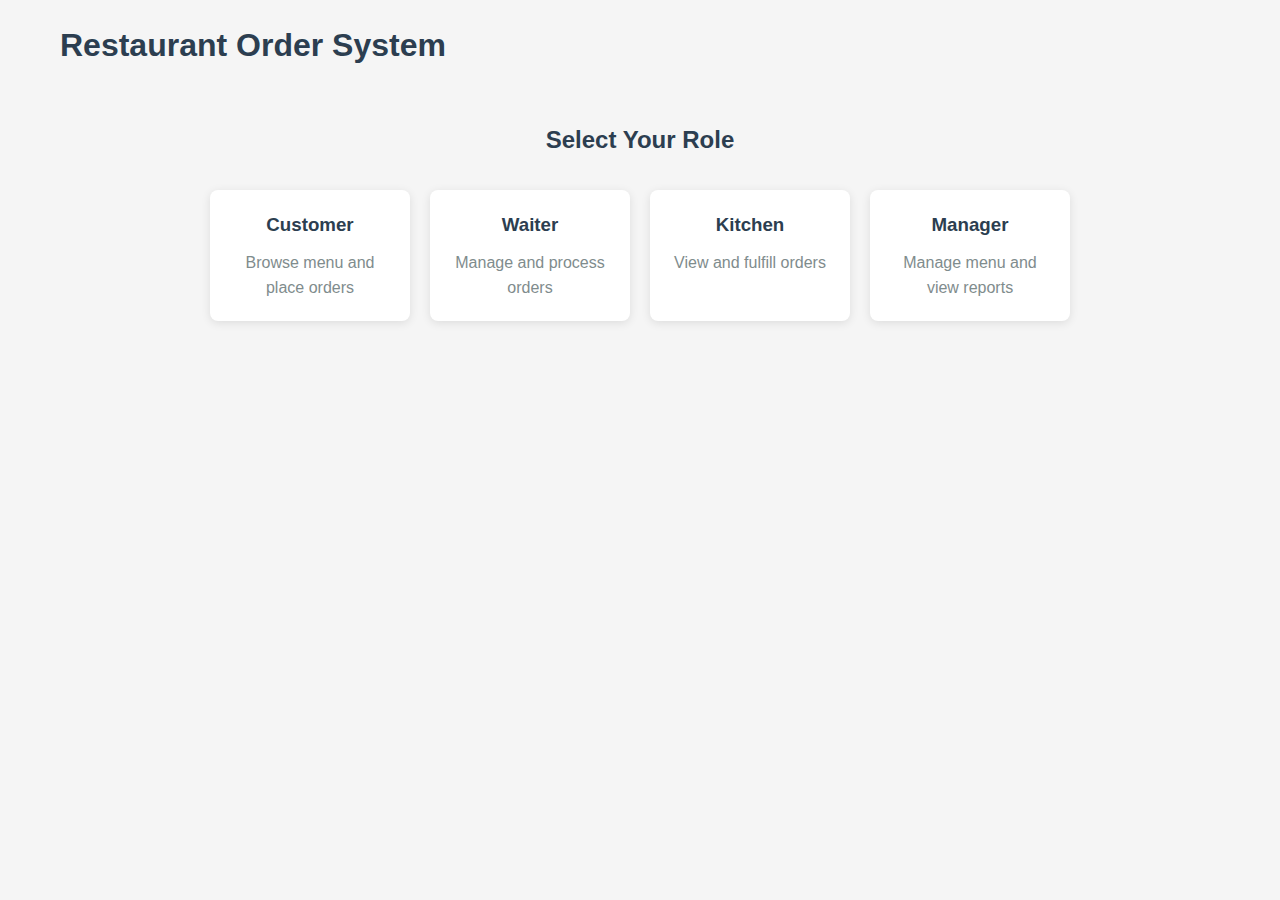
<file: templates/index.html>
<!DOCTYPE html>
<html lang="en">
<head>
    <meta charset="UTF-8">
    <meta name="viewport" content="width=device-width, initial-scale=1.0">
    <title>Restaurant Order System</title>
    <link rel="stylesheet" href="/static/css/main.css">
</head>
<body>
    <div class="container">
        <h1>Restaurant Order System</h1>
        <div class="role-selection">
            <h2>Select Your Role</h2>
            <div class="roles">
                <a href="/customer" class="role-card">
                    <h3>Customer</h3>
                    <p>Browse menu and place orders</p>
                </a>
                <a href="/waiter" class="role-card">
                    <h3>Waiter</h3>
                    <p>Manage and process orders</p>
                </a>
                <a href="/kitchen" class="role-card">
                    <h3>Kitchen</h3>
                    <p>View and fulfill orders</p>
                </a>
                <a href="/manager" class="role-card">
                    <h3>Manager</h3>
                    <p>Manage menu and view reports</p>
                </a>
            </div>
        </div>
    </div>
</body>
</html>
</file>
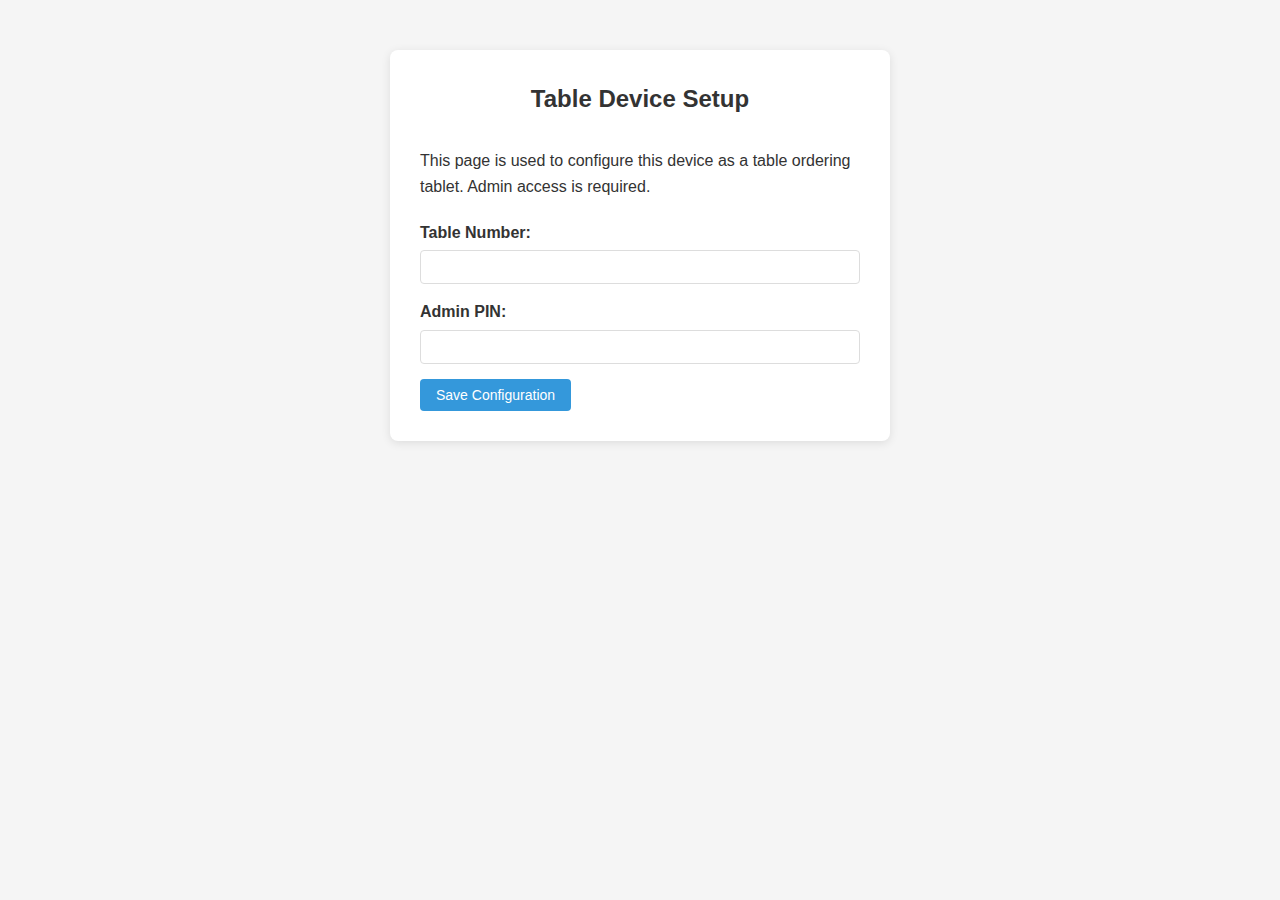
<file: templates/setup.html>
<!DOCTYPE html>
<html lang="en">
<head>
    <meta charset="UTF-8">
    <meta name="viewport" content="width=device-width, initial-scale=1.0">
    <title>Table Device Setup</title>
    <link rel="stylesheet" href="/static/css/main.css">
    <style>
        .setup-container {
            max-width: 500px;
            margin: 50px auto;
            padding: 30px;
            background-color: white;
            border-radius: 8px;
            box-shadow: 0 2px 10px rgba(0, 0, 0, 0.1);
        }
        
        .logo {
            text-align: center;
            margin-bottom: 30px;
            font-size: 24px;
            font-weight: bold;
        }
        
        .setup-form {
            margin-top: 20px;
        }
        
        .success-message {
            display: none;
            margin-top: 20px;
            padding: 15px;
            background-color: #d4edda;
            color: #155724;
            border-radius: 4px;
        }
    </style>
</head>
<body>
    <div class="setup-container">
        <div class="logo">Table Device Setup</div>
        
        <p>This page is used to configure this device as a table ordering tablet. Admin access is required.</p>
        
        <div class="setup-form">
            <div class="form-group">
                <label for="setup-table-number">Table Number:</label>
                <input type="number" id="setup-table-number" min="1" required>
            </div>
            
            <div class="form-group">
                <label for="setup-admin-pin">Admin PIN:</label>
                <input type="password" id="setup-admin-pin" required>
            </div>
            
            <button id="save-setup" class="primary-button">Save Configuration</button>
        </div>
        
        <div id="success-message" class="success-message">
            <p>Configuration saved successfully! This device is now assigned to <span id="configured-table"></span>.</p>
            <p>You will be redirected to the ordering interface in <span id="countdown">5</span> seconds...</p>
        </div>
    </div>
    
    <script>
        document.getElementById('save-setup').addEventListener('click', function() {
            const tableNumber = document.getElementById('setup-table-number').value;
            const adminPin = document.getElementById('setup-admin-pin').value;
            
            if (!tableNumber) {
                alert('Please enter a table number');
                return;
            }
            
            if (adminPin !== '0000') { // Replace with your actual admin PIN
                alert('Invalid admin PIN');
                return;
            }
            
            // Save to localStorage
            localStorage.setItem('tableNumber', tableNumber);
            
            // Show success message
            const successMessage = document.getElementById('success-message');
            document.getElementById('configured-table').textContent = `Table #${tableNumber}`;
            successMessage.style.display = 'block';
            
            // Countdown and redirect
            let countdown = 5;
            const countdownElement = document.getElementById('countdown');
            
            const timer = setInterval(function() {
                countdown--;
                countdownElement.textContent = countdown;
                
                if (countdown <= 0) {
                    clearInterval(timer);
                    window.location.href = '/customer';
                }
            }, 1000);
        });
    </script>
</body>
</html>
</file>
<file: static/css/main.css>
/* Main styles for the Restaurant Order System */
* {
    box-sizing: border-box;
    margin: 0;
    padding: 0;
}

body {
    font-family: 'Segoe UI', Tahoma, Geneva, Verdana, sans-serif;
    line-height: 1.6;
    color: #333;
    background-color: #f5f5f5;
}
header h1 {
    display: flex;
    

    gap: 10px;
}
/* Add these styles to main.css */

/* Reports tab styling */
.reports-container {
    display: flex;
    flex-direction: column;
    margin: 20px 0;
}

.report-options {
    display: flex;
    align-items: flex-end;
    margin-bottom: 20px;
    padding: 15px;
    background-color: #f5f5f5;
    border-radius: 8px;
    box-shadow: 0 2px 4px rgba(0,0,0,0.1);
}

.report-options .form-group {
    margin-right: 20px;
    margin-bottom: 0;
}

.report-options button {
    margin-left: 10px;
}

.report-results {
    display: flex;
    flex-direction: column;
    padding: 20px;
    background-color: white;
    border-radius: 8px;
    box-shadow: 0 2px 8px rgba(0,0,0,0.1);
}

.report-chart {
    margin-bottom: 50px;
    min-height: 400px;
    position: relative;
    width: 100%;
    overflow: visible;
}

.report-chart canvas {
    margin-bottom: 30px;
}
.chart-container {
    height: 400px;
    margin-bottom: 50px;
    position: relative;
}

.pie-chart-container {
    height: 400px;
    width: 100%;
    margin: 30px 0;
}
.report-data {
    width: 100%;
    overflow-x: auto;
}

.report-data table {
    width: 100%;
    border-collapse: collapse;
}

.report-data th {
    background-color: #4a6fa5;
    color: white;
    padding: 12px 15px;
    text-align: left;
    font-weight: 600;
}

.report-data td {
    padding: 10px 15px;
    border-bottom: 1px solid #e0e0e0;
}

.report-data tr:nth-child(even) {
    background-color: #f9f9f9;
}

.report-data tr:hover {
    background-color: #f0f7ff;
}

.report-data .total-row {
    background-color: #e8f4fd;
    font-weight: 600;
}

.loading {
    display: flex;
    justify-content: center;
    align-items: center;
    height: 200px;
    width: 100%;
    font-size: 16px;
    color: #666;
}

.loading:after {
    content: "";
    width: 20px;
    height: 20px;
    margin-left: 15px;
    border: 3px solid #ddd;
    border-top: 3px solid #4a6fa5;
    border-radius: 50%;
    animation: spin 1s linear infinite;
}

.error-message {
    color: #e53935;
    padding: 20px;
    text-align: center;
    background-color: #ffebee;
    border-radius: 4px;
    margin: 20px 0;
}

/* Animation for loading spinner */
@keyframes spin {
    0% { transform: rotate(0deg); }
    100% { transform: rotate(360deg); }
}
.mode-toggle {
    position: relative;
    display: inline-block;
    width: 60px;
    height: 28px;
}

.mode-toggle input {
    opacity: 0;
    width: 0;
    height: 0;
}

.slider {
    position: absolute;
    cursor: pointer;
    top: 0;
    left: 0;
    right: 0;
    bottom: 0;
    background-color: #ccc;
    transition: .4s;
    border-radius: 34px;
}

.slider:before {
    position: absolute;
    content: "";
    height: 20px;
    width: 20px;
    left: 4px;
    bottom: 4px;
    background-color: white;
    transition: .4s;
    border-radius: 50%;
    z-index: 2; /* Ensure this appears above the icon layer */
}

input:checked + .slider {
    background-color: #3498db;
}

input:focus + .slider {
    box-shadow: 0 0 1px #3498db;
}

input:checked + .slider:before {
    transform: translateX(32px);
  }

  /* Dark mode toggle new styles */
.dark-mode-container {
    margin-right: 10px;
}

.dark-mode-button {
    background-color: #333;
    color: white;
    border: none;
    border-radius: 20px;
    cursor: pointer;
    width: 60px;
    height: 30px;
    position: relative;
    display: flex;
    align-items: center;
    justify-content: space-between;
    padding: 0 5px;
    overflow: hidden;
}

.dark-mode-button:focus {
    outline: none;
}

.light-icon, .dark-icon {
    font-size: 16px;
    position: relative;
    z-index: 1;
}

.dark-mode-button::after {
    content: "";
    position: absolute;
    top: 3px;
    left: 3px;
    width: 24px;
    height: 24px;
    background-color: white;
    border-radius: 50%;
    transition: transform 0.3s ease;
}

/* Order tracking styles */


body.dark-mode .orders-tracking {
    background-color: #2c2c2c;
}

.active-orders {
    margin-top: 15px;
}

.no-orders-message {
    text-align: center;
    color: #999;
    padding: 20px;
}

.order-tracking-card {
    padding: 15px;
    margin-bottom: 15px;
    border: 1px solid #eee;
    border-radius: 8px;
    background-color: #f9f9f9;
    transition: all 0.3s ease;
}
.orders-tracking {
    margin: 20px auto;
    max-width: 1200px;
    padding: 20px;
    background-color: white;
    border-radius: 8px;
    box-shadow: 0 2px 10px rgba(0, 0, 0, 0.1);
    transition: background-color 0.3s;
}

body.dark-mode .orders-tracking {
    background-color: #2c2c2c;
}

.active-orders {
    margin-top: 15px;
    min-height: 100px; /* Add this to ensure visibility even when empty */
}

.no-orders-message {
    text-align: center;
    color: #999;
    padding: 20px;
    font-style: italic; /* Make it more noticeable */
    background: #f8f8f8; /* Add a subtle background */
    border-radius: 4px;
}
/* Chatbot Styles - Add this to your main.css or as a separate CSS file */

/* Chat Container Styles */
.chat-container {
    position: fixed;
    bottom: 80px; /* Increased from 20px to move up above the clock */
    right: 20px;
    z-index: 1000;
    font-family: Arial, sans-serif;
}

@media (max-width: 768px) {
    .chat-container {
        bottom: 70px; /* Slightly adjusted for smaller screens */
    }
    .chat-box {
        width: 300px; /* Slightly smaller on mobile */
        height: 400px;
    }
}
/* Chat Bubble */
.chat-bubble {
    width: 60px;
    height: 60px;
    border-radius: 50%;
    background-color: #3498db;
    display: flex;
    justify-content: center;
    align-items: center;
    cursor: pointer;
    box-shadow: 0 4px 8px rgba(0,0,0,0.2);
    transition: all 0.2s ease;
    position: relative;
}

.chat-bubble:hover {
    background-color: #2980b9;
    transform: scale(1.05);
}

.chat-bubble i {
    color: white;
    font-size: 24px;
}

/* Notification Badge */
.notification-badge {
    position: absolute;
    top: -5px;
    right: -5px;
    background-color: #e74c3c;
    color: white;
    border-radius: 50%;
    width: 20px;
    height: 20px;
    display: flex;
    justify-content: center;
    align-items: center;
    font-size: 12px;
    font-weight: bold;
    visibility: hidden;
}

/* Chat Box */
.chat-box {
    position: absolute;
    bottom: 80px;
    right: 0;
    width: 350px;
    height: 450px;
    background-color: white;
    border-radius: 10px;
    box-shadow: 0 5px 15px rgba(0,0,0,0.2);
    display: none;
    overflow: hidden;
    flex-direction: column;
    transition: all 0.3s ease;
}

.chat-box.active {
    display: flex;
}

/* Chat Header */
.chat-header {
    padding: 15px;
    background-color: #3498db;
    color: white;
    display: flex;
    justify-content: space-between;
    align-items: center;
}

.chat-header h3 {
    margin: 0;
    font-size: 16px;
}

.chat-header button {
    background: none;
    border: none;
    color: white;
    cursor: pointer;
    font-size: 18px;
}

/* Chat Messages */
.chat-messages {
    flex: 1;
    padding: 15px;
    overflow-y: auto;
}

.message {
    margin-bottom: 15px;
    max-width: 80%;
    padding: 10px 15px;
    border-radius: 18px;
    word-wrap: break-word;
    line-height: 1.4;
}

.user-message {
    background-color: #3498db;
    color: white;
    margin-left: auto; /* Push to right side */
    margin-right: 10px; /* Add spacing from edge */
    border-bottom-right-radius: 5px;
}

.bot-message {
    background-color: #3c3c3c;
    color: white;
    margin-right: auto; /* Push to left side */
    margin-left: 10px; /* Add spacing from edge */
    border-bottom-left-radius: 5px;
}

/* Chat Input */
.chat-input {
    display: flex;
    padding: 10px;
    border-top: 1px solid #eee;
    background-color: #f9f9f9;
}

.chat-input input {
    flex: 1;
    padding: 10px;
    border: 1px solid #ddd;
    border-radius: 20px;
    outline: none;
}

.chat-input button {
    background-color: #3498db;
    color: white;
    border: none;
    border-radius: 50%;
    width: 40px;
    height: 40px;
    margin-left: 10px;
    cursor: pointer;
    display: flex;
    justify-content: center;
    align-items: center;
    transition: background-color 0.2s;
}

.chat-input button:hover {
    background-color: #2980b9;
}

/* Typing Animation */
.typing-indicator {
    display: none; /* Always display as flex to ensure visibility */
    padding: 10px 15px;
    background-color: #3c3c3c; /* Darker background for better visibility */
    border-radius: 18px;
    margin-bottom: 15px;
    width: fit-content;
    border-bottom-left-radius: 5px;
    align-items: center;
    justify-content: center;
}
.typing-indicator[style*="display: flex"] {
    display: flex !important;
}
.typing-indicator[style*="display: flex"] {
    padding: 10px 15px;
    background-color: #3c3c3c;
    border-radius: 18px;
    margin-bottom: 15px;
    width: fit-content;
    border-bottom-left-radius: 5px;
    align-items: center;
}
#typing-indicator {
    display: flex; /* Override the default 'none' to ensure visibility */
}

.typing-indicator span {
    height: 8px;
    width: 8px;
    background-color: #ffffff; /* White dots for better contrast */
    display: inline-block;
    border-radius: 50%;
    margin-right: 5px;
    animation: typing 1.5s infinite;
}

.typing-indicator span:nth-child(2) {
    animation-delay: 0.2s;
}

.typing-indicator span:nth-child(3) {
    animation-delay: 0.4s;
    margin-right: 0;
}

@keyframes typing {
    0% { transform: translateY(0px); }
    50% { transform: translateY(-5px); }
    100% { transform: translateY(0px); }
}

/* Dark Mode */
body.dark-mode .chat-box {
    background-color: #2c2c2c;
    color: #f5f5f5;
}

body.dark-mode .chat-header {
    background-color: #2980b9;
}

body.dark-mode .user-message {
    background-color: #3498db;
    color: white;
}

body.dark-mode .bot-message {
    background-color: #3c3c3c;
    color: #f5f5f5;
}

body.dark-mode .chat-input {
    background-color: #3c3c3c;
    border-top: 1px solid #4c4c4c;
}

body.dark-mode .chat-input input {
    background-color: #2c2c2c;
    color: #f5f5f5;
    border: 1px solid #4c4c4c;
}

body.dark-mode .typing-indicator {
    background-color: #3c3c3c;
}

/* Animation for the chat box */
@keyframes fadeIn {
    from { opacity: 0; transform: translateY(20px); }
    to { opacity: 1; transform: translateY(0); }
}

.chat-box.active {
    animation: fadeIn 0.3s forwards;
}

/* Responsive adjustments */
@media (max-width: 480px) {
    .chat-box {
        width: 300px;
        right: 0;
    }
    
    .chat-bubble {
        width: 50px;
        height: 50px;
    }
    
    .chat-bubble i {
        font-size: 20px;
    }
}

/* Scrollbar styling */
.chat-messages::-webkit-scrollbar {
    width: 6px;
}

.chat-messages::-webkit-scrollbar-track {
    background: #f1f1f1;
    border-radius: 10px;
}

.chat-messages::-webkit-scrollbar-thumb {
    background: #ccc;
    border-radius: 10px;
}

.chat-messages::-webkit-scrollbar-thumb:hover {
    background: #aaa;
}

/* Dark mode scrollbar */
body.dark-mode .chat-messages::-webkit-scrollbar-track {
    background: #2c2c2c;
}

body.dark-mode .chat-messages::-webkit-scrollbar-thumb {
    background: #555;
}

body.dark-mode .chat-messages::-webkit-scrollbar-thumb:hover {
    background: #777;
}
body.dark-mode .no-orders-message {
    background: #333;
    color: #aaa;
}
body.dark-mode .order-tracking-card {
    border-color: #3c3c3c;
    background-color: #333;
}

.order-tracking-header {
    display: flex;
    justify-content: space-between;
    align-items: center;
    margin-bottom: 10px;
}

.order-tracking-id {
    font-weight: bold;
    font-size: 16px;
}

.order-status-badge {
    padding: 4px 8px;
    border-radius: 4px;
    font-size: 12px;
    font-weight: 500;
}

.status-pending {
    background-color: #ffeaa7;
    color: #d35400;
}

.status-in-progress {
    background-color: #74b9ff;
    color: #2980b9;
}

.status-ready {
    background-color: #55efc4;
    color: #16a085;
}

.status-delivered {
    background-color: #a29bfe;
    color: #6c5ce7;
}

.status-completed {
    background-color: #dfe6e9;
    color: #636e72;
}

.order-tracking-details {
    margin-top: 10px;
}

.order-tracking-items {
    margin-top: 10px;
    max-height: 150px;
    overflow-y: auto;
    border-top: 1px solid #eee;
    padding-top: 10px;
}

body.dark-mode .order-tracking-items {
    border-color: #3c3c3c;
}

.order-tracking-item {
    display: flex;
    justify-content: space-between;
    margin-bottom: 5px;
}

.order-tracking-time {
    color: #7f8c8d;
    font-size: 14px;
}

body.dark-mode .order-tracking-time {
    color: #bbb;
}

.order-tracking-price {
    font-weight: bold;
}

body.dark-mode .dark-mode-button::after {
    transform: translateX(30px);
}

body:not(.dark-mode) .dark-mode-button::after {
    transform: translateX(0);
}

body.dark-mode .dark-mode-button {
    background-color: #2980b9;
}

  /* These lines are key for making sure the visual toggle works */
.mode-toggle input:checked + .slider:before {
    transform: translateX(32px);
}
  
.mode-toggle input:not(:checked) + .slider:before {
    transform: translateX(0);
}

.table-indicator {
    font-size: 0.8em;
    opacity: 0.8;
}

#table-number {
    font-size: 0.8em;
    opacity: 0.8;
}
.container {
    max-width: 1200px;
    margin: 0 auto;
    padding: 20px;
}

header {
    display: flex;
    justify-content: space-between;
    align-items: center;
    margin-bottom: 20px;
    padding-bottom: 10px;
    border-bottom: 1px solid #ddd;
}

h1, h2, h3 {
    color: #2c3e50;
}

a {
    color: #3498db;
    text-decoration: none;
}

a:hover {
    text-decoration: underline;
}

.back-link {
    padding: 5px 10px;
    background-color: #f8f9fa;
    border-radius: 4px;
    border: 1px solid #ddd;
}

/* Role selection page */
.role-selection {
    text-align: center;
    margin-top: 50px;
}

.roles {
    display: flex;
    justify-content: center;
    flex-wrap: wrap;
    gap: 20px;
    margin-top: 30px;
}

.role-card {
    width: 200px;
    padding: 20px;
    background-color: white;
    border-radius: 8px;
    box-shadow: 0 2px 10px rgba(0, 0, 0, 0.1);
    text-align: center;
    transition: transform 0.2s, box-shadow 0.2s;
    text-decoration: none;
    color: inherit;
}

.role-card:hover {
    transform: translateY(-5px);
    box-shadow: 0 5px 15px rgba(0, 0, 0, 0.2);
    text-decoration: none;
}

.role-card h3 {
    margin-bottom: 10px;
    color: #2c3e50;
}

.role-card p {
    color: #7f8c8d;
}

/* Buttons */
button {
    cursor: pointer;
    padding: 8px 16px;
    border-radius: 4px;
    border: none;
    font-size: 14px;
    transition: background-color 0.2s;
}

.primary-button {
    background-color: #3498db;
    color: white;
}

.primary-button:hover {
    background-color: #2980b9;
}

.secondary-button {
    background-color: #f8f9fa;
    border: 1px solid #ddd;
    color: #333;
}

.secondary-button:hover {
    background-color: #e9ecef;
}

.danger-button {
    background-color: #e74c3c;
    color: white;
}

.danger-button:hover {
    background-color: #c0392b;
}

button:disabled {
    opacity: 0.6;
    cursor: not-allowed;
}

/* Form elements */
.form-group {
    margin-bottom: 15px;
}

label {
    display: block;
    margin-bottom: 5px;
    font-weight: 500;
}

input, select, textarea {
    width: 100%;
    padding: 8px;
    border: 1px solid #ddd;
    border-radius: 4px;
    font-size: 14px;
}

input:focus, select:focus, textarea:focus {
    outline: none;
    border-color: #3498db;
}

.filter-bar {
    display: flex;
    gap: 10px;
    margin-bottom: 15px;
    align-items: center;
}

.filter-bar select, .filter-bar input {
    flex: 1;
    max-width: 200px;
}

/* Tabs */
.tabs {
    display: flex;
    border-bottom: 1px solid #ddd;
    margin-bottom: 20px;
}

.tab-button {
    padding: 10px 20px;
    background-color: transparent;
    border: none;
    border-bottom: 2px solid transparent;
    color: #7f8c8d;
    font-weight: 500;
}

.tab-button.active, .tab-button:hover {
    color: #3498db;
    border-bottom-color: #3498db;
}

.tab-pane {
    display: none;
}

.tab-pane.active {
    display: block;
}

/* Tables */
.data-table {
    width: 100%;
    overflow-x: auto;
    margin-bottom: 20px;
}

table {
    width: 100%;
    border-collapse: collapse;
}

th, td {
    padding: 12px 15px;
    text-align: left;
    border-bottom: 1px solid #ddd;
}

thead th {
    background-color: #f8f9fa;
    font-weight: 600;
}

tbody tr:hover {
    background-color: #f8f9fa;
}
.badge {
    display: inline-block;
    padding: 2px 6px;
    margin: 2px;
    border-radius: 4px;
    font-size: 12px;
    font-weight: bold;
}
.best-seller-ribbon {
    position: absolute;
    top: 15px;
    left: -10px;
    background-color: #f39c12;
    color: white;
    padding: 5px 10px 5px 15px;
    font-size: 12px;
    font-weight: bold;
    box-shadow: 0 2px 4px rgba(0,0,0,0.2);
    display: none; /* Hidden by default, will be shown with JS */
    z-index: 2;
    border-top-right-radius: 3px;
    border-bottom-right-radius: 3px;
}

/* Triangle at the bottom left of the ribbon */
.best-seller-ribbon:before {
    content: '';
    position: absolute;
    left: 0;
    bottom: -10px;
    width: 0;
    height: 0;
    border-top: 10px solid #c87f0a; /* Darker version of ribbon color */
    border-left: 10px solid transparent;
}

/* Thumb up icon at the end of the ribbon */
.best-seller-ribbon .thumb-icon {
    display: inline-block;
    width: 16px;
    height: 16px;
    background-color: white;
    border-radius: 50%;
    margin-left: 5px;
    position: relative;
    top: 2px;
}

.best-seller-ribbon .thumb-icon:before {
    content: '👍';
    font-size: 10px;
    position: absolute;
    top: -1px;
    left: 2px;
}

/* Make the menu item image position relative for the absolute positioning of the ribbon */
.menu-item-image {
    position: relative;
    height: 140px;
    overflow: hidden;
}

/* Style for price display with discount */
.item-price-container {
    display: flex;
    flex-wrap: wrap;
    align-items: center;
    margin-top: 8px;
}

.item-original-price {
    text-decoration: line-through;
    color: #999;
    margin-right: 8px;
    display: none; /* Hidden by default, shown when discounted */
}

.item-price {
    font-weight: bold;
    color: #e74c3c;
}

/* Updated style for discount badge */
.discount-badge {
    background-color: #e74c3c;
    color: white;
    padding: 3px 8px;
    border-radius: 12px;
    font-size: 12px;
    font-weight: bold;
    margin-left: 5px;
    display: none; /* Hidden by default, shown when discounted */
}

/* Dark mode compatibility */
body.dark-mode .item-original-price {
    color: #777;
}
.best-seller-badge {
    background-color: #f39c12;
    color: white;
}

.discount-badge {
    background-color: #e74c3c;
    color: white;
}

/* Help text styling */
.help-text {
    font-size: 12px;
    color: #777;
    margin-left: 4px;
}

/* Improve form styling */
.form-group {
    margin-bottom: 15px;
}

.form-group label {
    display: block;
    margin-bottom: 5px;
    font-weight: bold;
}

.form-group input[type="checkbox"] {
    margin-right: 5px;
}

/* Show a thumb icon next to best seller checkbox */
#item-best-seller + span::before {
    content: "👍";
    margin-right: 5px;
}
/* Customer UI */
.main-content {
    display: flex;
    gap: 20px;
}

.menu-section {
    flex: 2;
    background-color: white;
    border-radius: 8px;
    box-shadow: 0 2px 10px rgba(0, 0, 0, 0.1);
    padding: 20px;
}

.order-section {
    flex: 1;
    background-color: white;
    border-radius: 8px;
    box-shadow: 0 2px 10px rgba(0, 0, 0, 0.1);
    padding: 20px;
    position: sticky;
    top: 20px;
    max-height: calc(100vh - 40px);
    overflow-y: auto;
}

.menu-grid {
    display: grid;
    grid-template-columns: repeat(auto-fill, minmax(250px, 1fr));
    gap: 20px;
    padding: 20px 0;
}

.menu-item {
    display: flex;
    flex-direction: column;
    border-radius: 8px;
    overflow: hidden;
    transition: transform 0.2s, box-shadow 0.2s;
    height: 100%;
}

.menu-item-image {
    height: 180px;
    width: 100%;
    overflow: hidden;
    position: relative;
    border-radius: 8px 8px 0 0;
    background-color: #f0f0f0;
}

.menu-item-image img {
    width: 100%;
    height: 100%;
    object-fit: cover;
    transition: transform 0.3s ease;
}

.image-upload-container {
    display: flex;
    flex-direction: column;
    align-items: center;
    gap: 10px;
    margin-bottom: 10px;
}

.menu-thumb {
    width: 50px;
    height: 50px;
    object-fit: cover;
    border-radius: 4px;
}
#image-preview {
    width: 200px;
    height: 150px;
    object-fit: cover;
    border-radius: 4px;
    border: 1px solid #ddd;
}

.menu-item:hover .menu-item-image img {
    transform: scale(1.05);
}

.menu-item:hover {
    transform: translateY(-3px);
    box-shadow: 0 5px 15px rgba(0, 0, 0, 0.1);
}

.menu-item-details {
    padding: 15px;
    flex-grow: 1;
    display: flex;
    flex-direction: column;
}

.menu-item-actions {
    padding: 0 15px 15px;
    margin-top: auto;
}

.item-name {
  content: none !important;
}
.item-name::before, .item-name::after {
  content: none !important;
}

.item-description {
    font-size: 14px;
    color: #7f8c8d;
    margin-bottom: 5px;
}

.item-price {
    font-weight: 600;
    color: #2c3e50;
}

.menu-item-actions {
    display: flex;
    justify-content: space-between;
    align-items: center;
    margin-top: 10px;
}

.quantity-control {
    display: flex;
    align-items: center;
}

.quantity-input {
    width: 40px;
    text-align: center;
    margin: 0 5px;
}

.quantity-decrease, .quantity-increase {
    width: 30px;
    height: 30px;
    padding: 0;
    display: flex;
    align-items: center;
    justify-content: center;
}

.order-items {
    margin-top: 15px;
    max-height: 300px;
    overflow-y: auto;
}

.order-item {
    display: flex;
    justify-content: space-between;
    align-items: center;
    padding: 10px;
    border-bottom: 1px solid #ddd;
}

.item-name-quantity {
    font-weight: 500;
}

.item-notes-control {
    margin-top: 5px;
}

.item-notes {
    font-size: 13px;
    padding: 5px;
}

.remove-item-button {
    background: none;
    border: none;
    color: #e74c3c;
    font-size: 18px;
    padding: 0 5px;
}

.order-summary {
    margin-top: 15px;
    padding-top: 15px;
    border-top: 1px solid #ddd;
    display: flex;
    flex-wrap: wrap;
    justify-content: space-between;
    align-items: center;
}

.total {
    font-weight: 600;
    font-size: 18px;
    margin-bottom: 10px;
    width: 100%;
}

/* Waiter UI */
.orders-list {
    display: grid;
    grid-template-columns: repeat(auto-fill, minmax(250px, 1fr));
    gap: 15px;
    margin-bottom: 20px;
}

.order-card {
    background-color: white;
    border-radius: 8px;
    box-shadow: 0 2px 10px rgba(0, 0, 0, 0.1);
    overflow: hidden;
    transition: transform 0.2s;
    cursor: pointer;
}

.order-card:hover {
    transform: translateY(-3px);
}

.order-header {
    padding: 10px 15px;
    background-color: #f8f9fa;
    display: flex;
    justify-content: space-between;
    align-items: center;
}

.order-status {
    padding: 3px 8px;
    border-radius: 20px;
    font-size: 12px;
    font-weight: 500;
}

.status-pending {
    background-color: #ffeaa7;
    color: #d35400;
}

.status-in-progress {
    background-color: #74b9ff;
    color: #2980b9;
}

.status-ready {
    background-color: #55efc4;
    color: #16a085;
}

.status-delivered {
    background-color: #a29bfe;
    color: #6c5ce7;
}

.status-completed {
    background-color: #dfe6e9;
    color: #636e72;
}

.order-body {
    padding: 15px;
}

.order-info-row {
    display: flex;
    margin-bottom: 5px;
}

.label {
    font-weight: 500;
    width: 80px;
}

.order-details-section {
    background-color: white;
    border-radius: 8px;
    box-shadow: 0 2px 10px rgba(0, 0, 0, 0.1);
    padding: 20px;
}

.order-items-list {
    margin-top: 15px;
    margin-bottom: 15px;
}

.detail-item {
    display: flex;
    justify-content: space-between;
    align-items: center;
    padding: 10px;
    border-bottom: 1px solid #ddd;
}

.item-notes {
    font-size: 13px;
    color: #7f8c8d;
    margin-top: 3px;
}

.order-actions {
    display: flex;
    justify-content: flex-end;
    gap: 10px;
    margin-top: 15px;
}

/* Kitchen UI */
.kitchen-orders {
    display: grid;
    grid-template-columns: repeat(auto-fill, minmax(300px, 1fr));
    gap: 20px;
}

.kitchen-order-card {
    background-color: white;
    border-radius: 8px;
    box-shadow: 0 2px 10px rgba(0, 0, 0, 0.1);
    overflow: hidden;
}

.order-meta {
    display: flex;
    flex-wrap: wrap;
    gap: 10px;
    margin-top: 5px;
}

.order-meta span {
    background-color: #f8f9fa;
    padding: 3px 8px;
    border-radius: 4px;
    font-size: 12px;
}

.order-items {
    padding: 15px;
}

.kitchen-item {
    padding: 8px 0;
    border-bottom: 1px solid #ddd;
}

.item-status-toggle {
    display: flex;
    align-items: center;
}

.item-checkbox {
    width: auto;
    margin-right: 10px;
}

/* Manager UI */
.menu-management {
    display: flex;
    gap: 20px;
}

.menu-list {
    flex: 2;
}

.menu-form {
    flex: 1;
    background-color: white;
    border-radius: 8px;
    box-shadow: 0 2px 10px rgba(0, 0, 0, 0.1);
    padding: 20px;
}

.form-actions {
    display: flex;
    justify-content: flex-end;
    gap: 10px;
    margin-top: 15px;
}

.reports-container {
    display: flex;
    flex-direction: column;
    gap: 20px;
}

.report-options {
    display: flex;
    align-items: center;
    gap: 15px;
    background-color: white;
    border-radius: 8px;
    box-shadow: 0 2px 10px rgba(0, 0, 0, 0.1);
    padding: 15px;
}

.report-results {
    background-color: white;
    border-radius: 8px;
    box-shadow: 0 2px 10px rgba(0, 0, 0, 0.1);
    padding: 20px;
    min-height: 400px;
}


.report-data {
    border-top: 1px solid #ddd;
    padding-top: 20px;
}

/* Responsive design */
@media (max-width: 768px) {
    .menu-grid {
        grid-template-columns: repeat(auto-fill, minmax(180px, 1fr));
    }
    
    .menu-item-image {
        height: 150px;
    }
    
    .clock-display {
        flex-direction: column;
        align-items: flex-start;
        gap: 5px;
        padding: 8px 15px;
        z-index: 90;
    }
    
    .utilities {
        flex-direction: column;
        gap: 10px;
    }
}

@media (max-width: 480px) {
    .menu-grid {
        grid-template-columns: 1fr;
    }
    
    .header-container {
        flex-direction: column;
        align-items: flex-start;
        gap: 15px;
    }
    
    .utilities {
        width: 100%;
        flex-direction: row;
        justify-content: space-between;
    }
    /* Chatbot admin styles */
.settings-panel {
    display: flex;
    flex-direction: column;
    gap: 20px;
}

.settings-card {
    background-color: white;
    border-radius: 8px;
    box-shadow: 0 2px 10px rgba(0, 0, 0, 0.1);
    overflow: hidden;
}

.settings-header {
    padding: 15px;
    border-bottom: 1px solid #eee;
}

.settings-header h3 {
    margin: 0;
    color: #333;
}

.settings-body {
    padding: 15px;
}

.setting-row {
    display: flex;
    justify-content: space-between;
    align-items: center;
    margin-bottom: 15px;
}

.setting-row.full-width {
    flex-direction: column;
    align-items: flex-start;
}

.setting-row.full-width label {
    margin-bottom: 8px;
}

.setting-description {
    color: #666;
    font-size: 13px;
    margin-top: 5px;
}

/* Toggle switch */
.toggle-switch {
    position: relative;
    display: inline-block;
    width: 50px;
    height: 24px;
}

.toggle-input {
    opacity: 0;
    width: 0;
    height: 0;
}

.toggle-label {
    position: absolute;
    cursor: pointer;
    top: 0;
    left: 0;
    right: 0;
    bottom: 0;
    background-color: #ccc;
    transition: .4s;
    border-radius: 24px;
}

.toggle-label:before {
    position: absolute;
    content: "";
    height: 18px;
    width: 18px;
    left: 3px;
    bottom: 3px;
    background-color: white;
    transition: .4s;
    border-radius: 50%;
}

.toggle-input:checked + .toggle-label {
    background-color: #4caf50;
}

.toggle-input:checked + .toggle-label:before {
    transform: translateX(26px);
}

/* Form inputs */
.settings-input, .settings-textarea {
    padding: 8px 12px;
    border: 1px solid #ddd;
    border-radius: 4px;
    font-size: 14px;
    width: 250px;
}

.settings-textarea {
    width: 100%;
    resize: vertical;
}

/* Document list */
.document-list {
    max-height: 300px;
    overflow-y: auto;
    margin-bottom: 15px;
    border: 1px solid #eee;
    border-radius: 4px;
}

.document-item {
    padding: 10px 15px;
    border-bottom: 1px solid #eee;
    display: flex;
    justify-content: space-between;
    align-items: center;
}

.document-item:last-child {
    border-bottom: none;
}

.document-info {
    flex: 1;
}
/* Improved switch styles */
.switch-container {
    display: flex;
    align-items: center;
    gap: 10px;
}

.switch {
    position: relative;
    display: inline-block;
    width: 60px;
    height: 30px;
}

.switch-checkbox {
    opacity: 0;
    width: 0;
    height: 0;
}

.switch-label {
    position: absolute;
    cursor: pointer;
    top: 0;
    left: 0;
    right: 0;
    bottom: 0;
    background-color: #ccc;
    transition: .4s;
    border-radius: 30px;
}

.switch-label:before {
    position: absolute;
    content: "";
    height: 22px;
    width: 22px;
    left: 4px;
    bottom: 4px;
    background-color: white;
    transition: .4s;
    border-radius: 50%;
}

.switch-checkbox:checked + .switch-label {
    background-color: #4CAF50;
}

.switch-checkbox:checked + .switch-label:before {
    transform: translateX(30px);
}

.switch-text {
    font-weight: 500;
    min-width: 60px;
}
/* Modern toggle switch styling */
.toggle-container {
    display: inline-flex;
    align-items: center;
}

.toggle-switch {
    position: relative;
    display: inline-block;
}

.toggle-input {
    opacity: 0;
    width: 0;
    height: 0;
    position: absolute;
}

.toggle-label {
    display: block;
    width: 64px;
    height: 32px;
    background: #e0e0e0;
    border-radius: 32px;
    cursor: pointer;
    position: relative;
    transition: background-color 0.3s;
    overflow: hidden;
}

.toggle-ball {
    position: absolute;
    top: 4px;
    left: 4px;
    width: 24px;
    height: 24px;
    background-color: white;
    border-radius: 50%;
    transition: transform 0.3s ease;
    z-index: 2;
    box-shadow: 0 2px 4px rgba(0,0,0,0.2);
}

.toggle-input:checked + .toggle-label {
    background-color: #4CAF50;
}

.toggle-input:checked + .toggle-label .toggle-ball {
    transform: translateX(32px);
}

/* Toggle text for ON/OFF */
.toggle-text {
    position: absolute;
    top: 50%;
    transform: translateY(-50%);
    font-size: 12px;
    font-weight: bold;
    transition: opacity 0.3s;
}

.toggle-text.on {
    right: 7px;
    color: white;
    opacity: 0;
}

.toggle-text.off {
    left: 7px;
    color: #666;
    opacity: 1;
}
/* admin_chatbot.css - Styles for the chatbot admin section */

.settings-panel {
    display: flex;
    flex-direction: column;
    gap: 20px;
    margin-bottom: 30px;
}

.settings-card {
    background-color: white;
    border-radius: 8px;
    box-shadow: 0 2px 10px rgba(0, 0, 0, 0.1);
    overflow: hidden;
}

.settings-header {
    padding: 15px;
    border-bottom: 1px solid #eee;
}

.settings-header h3 {
    margin: 0;
    color: #333;
}

.settings-body {
    padding: 15px;
}

.setting-row {
    display: flex;
    justify-content: space-between;
    align-items: center;
    margin-bottom: 15px;
}

.setting-row.full-width {
    flex-direction: column;
    align-items: flex-start;
}

.setting-row.full-width label {
    margin-bottom: 8px;
}

.setting-description {
    color: #666;
    font-size: 13px;
    margin-top: 5px;
}

/* Toggle container */
.toggle-container {
    display: inline-flex;
    align-items: center;
}

/* Toggle switch */
.toggle-switch {
    position: relative;
    display: inline-block;
}

.toggle-input {
    opacity: 0;
    width: 0;
    height: 0;
    position: absolute;
}

.toggle-label {
    display: block;
    width: 64px;
    height: 32px;
    background: #e0e0e0;
    border-radius: 32px;
    cursor: pointer;
    position: relative;
    transition: background-color 0.3s;
    overflow: hidden;
}

.toggle-ball {
    position: absolute;
    top: 4px;
    left: 4px;
    width: 24px;
    height: 24px;
    background-color: white;
    border-radius: 50%;
    transition: transform 0.3s ease;
    z-index: 2;
    box-shadow: 0 2px 4px rgba(0,0,0,0.2);
}

.toggle-input:checked + .toggle-label {
    background-color: #4CAF50;
}

.toggle-input:checked + .toggle-label .toggle-ball {
    transform: translateX(32px);
}

/* Toggle text for ON/OFF */
.toggle-text {
    position: absolute;
    top: 50%;
    transform: translateY(-50%);
    font-size: 12px;
    font-weight: bold;
    transition: opacity 0.3s;
}

.toggle-text.on {
    right: 7px;
    color: white;
    opacity: 0;
}

.toggle-text.off {
    left: 7px;
    color: #666;
    opacity: 1;
}

.toggle-input:checked + .toggle-label .toggle-text.on {
    opacity: 1;
}

.toggle-input:checked + .toggle-label .toggle-text.off {
    opacity: 0;
}

/* Toggle icons */
.toggle-label:before {
    content: "☀️";
    position: absolute;
    left: 8px;
    top: 6px;
    font-size: 16px;
    opacity: 1;
    z-index: 1;
    transition: opacity 0.3s;
}

.toggle-label:after {
    content: "🌙";
    position: absolute;
    right: 8px;
    top: 6px;
    font-size: 16px;
    opacity: 0;
    z-index: 1;
    transition: opacity 0.3s;
}

.toggle-input:checked + .toggle-label:before {
    opacity: 0;
}

.toggle-input:checked + .toggle-label:after {
    opacity: 1;
}

/* Form inputs */
.settings-input, .settings-textarea {
    padding: 8px 12px;
    border: 1px solid #ddd;
    border-radius: 4px;
    font-size: 14px;
    width: 250px;
}

.settings-textarea {
    width: 100%;
    resize: vertical;
}

/* Document list */
.document-list {
    max-height: 300px;
    overflow-y: auto;
    margin-bottom: 15px;
    border: 1px solid #eee;
    border-radius: 4px;
}

.document-item {
    padding: 10px 15px;
    border-bottom: 1px solid #eee;
    display: flex;
    justify-content: space-between;
    align-items: center;
}

.document-item:last-child {
    border-bottom: none;
}

.document-info {
    flex: 1;
}

.document-name {
    display: block;
    font-weight: 500;
}

.document-path {
    display: block;
    font-size: 12px;
    color: #666;
    margin-top: 3px;
}

.no-documents-message {
    padding: 20px;
    text-align: center;
    color: #666;
}

.document-upload {
    margin-top: 10px;
}

.document-upload input[type="file"] {
    margin-bottom: 10px;
}

/* Notifications */
#notification-container {
    position: fixed;
    top: 20px;
    right: 20px;
    z-index: 9999;
}

.notification {
    padding: 12px 15px;
    margin-bottom: 10px;
    border-radius: 4px;
    box-shadow: 0 2px 10px rgba(0, 0, 0, 0.1);
    min-width: 300px;
    transition: opacity 0.5s ease;
}

.notification.success {
    background-color: #e8f5e9;
    color: #1b5e20;
    border-left: 4px solid #4caf50;
}

.notification.error {
    background-color: #ffebee;
    color: #b71c1c;
    border-left: 4px solid #f44336;
}

.notification.fade-out {
    opacity: 0;
}

.toggle-input:checked + .toggle-label .toggle-text.on {
    opacity: 1;
}

.toggle-input:checked + .toggle-label .toggle-text.off {
    opacity: 0;
}

/* Add sun and moon icons to make it look like the image */
.toggle-label:before {
    content: "☀️";
    position: absolute;
    left: 8px;
    top: 6px;
    font-size: 16px;
    opacity: 1;
    z-index: 1;
    transition: opacity 0.3s;
}

.toggle-label:after {
    content: "🌙";
    position: absolute;
    right: 8px;
    top: 6px;
    font-size: 16px;
    opacity: 0;
    z-index: 1;
    transition: opacity 0.3s;
}

.toggle-input:checked + .toggle-label:before {
    opacity: 0;
}

.toggle-input:checked + .toggle-label:after {
    opacity: 1;
}
/* Better form styling */
.settings-input, .settings-textarea {
    padding: 10px 12px;
    border: 1px solid #ddd;
    border-radius: 4px;
    font-size: 14px;
    width: 250px;
    transition: border-color 0.3s;
}

.settings-input:focus, .settings-textarea:focus {
    border-color: #4CAF50;
    outline: none;
    box-shadow: 0 0 3px rgba(76, 175, 80, 0.3);
}

.settings-textarea {
    width: 100%;
    resize: vertical;
    min-height: 120px;
}

/* Better button styling */
.primary-button {
    background-color: #4CAF50;
    color: white;
    border: none;
    padding: 10px 20px;
    border-radius: 4px;
    cursor: pointer;
    font-weight: 500;
    transition: background-color 0.3s;
}

.primary-button:hover {
    background-color: #388E3C;
}

.primary-button:disabled {
    background-color: #ccc;
    cursor: not-allowed;
}

/* Add animation for state changes */
@keyframes fadeIn {
    from { opacity: 0; }
    to { opacity: 1; }
}

.document-item {
    animation: fadeIn 0.3s;
}
.document-name {
    display: block;
    font-weight: 500;
}

.document-path {
    display: block;
    font-size: 12px;
    color: #666;
    margin-top: 3px;
}

.no-documents-message {
    padding: 20px;
    text-align: center;
    color: #666;
}

.document-upload {
    margin-top: 10px;
}

.document-upload input[type="file"] {
    margin-bottom: 10px;
}

/* Notifications */
#notification-container {
    position: fixed;
    top: 20px;
    right: 20px;
    z-index: 9999;
}

.notification {
    padding: 12px 15px;
    margin-bottom: 10px;
    border-radius: 4px;
    box-shadow: 0 2px 10px rgba(0, 0, 0, 0.1);
    min-width: 300px;
    transition: opacity 0.5s ease;
}

.notification.success {
    background-color: #e8f5e9;
    color: #1b5e20;
    border-left: 4px solid #4caf50;
}

.notification.error {
    background-color: #ffebee;
    color: #b71c1c;
    border-left: 4px solid #f44336;
}

.notification.fade-out {
    opacity: 0;
}
.modal {
    position: fixed;
    top: 0;
    left: 0;
    width: 100%;
    height: 100%;
    background-color: rgba(0, 0, 0, 0.6);
    display: flex;
    justify-content: center;
    align-items: center;
    z-index: 1000;
}

.modal-content {
    background-color: white;
    border-radius: 8px;
    max-width: 80%;
    max-height: 90%;
    overflow: auto;
    padding: 20px;
    box-shadow: 0 4px 8px rgba(0, 0, 0, 0.2);
}

.modal-header {
    display: flex;
    justify-content: space-between;
    align-items: center;
    border-bottom: 1px solid #eee;
    padding-bottom: 10px;
    margin-bottom: 20px;
}

.close-button {
    background: none;
    border: none;
    font-size: 24px;
    cursor: pointer;
}

.import-form {
    width: 100%;
}

.message {
    margin: 10px 0;
    padding: 10px;
    border-radius: 4px;
}

.message.success {
    background-color: #dff0d8;
    color: #3c763d;
}

.message.error {
    background-color: #f2dede;
    color: #a94442;
}

.message.info {
    background-color: #d9edf7;
    color: #31708f;
}

#import-preview {
    margin-top: 20px;
    margin-bottom: 20px;
    max-height: 300px;
    overflow: auto;
}

.stats {
    margin-top: 10px;
    display: flex;
    gap: 20px;
}

.stats p {
    margin: 0;
}
/* Promo banner - improved styling */
.promo-banner {
    width: 100%;
    height: auto;
    min-height: 200px;
    margin: 15px 0;
    border-radius: 10px;
    overflow: hidden;
    box-shadow: 0 4px 8px rgba(0,0,0,0.1);
    display: flex;
    justify-content: center;
    align-items: center;
}

#promo-banner-img {
    width: 100%;
    height: auto;
    max-height: 300px;
    object-fit: contain;
    display: block;
}

/* For better display on mobile devices */
@media (max-width: 768px) {
    .promo-banner {
        min-height: 120px;
    }
}
}
</file>
